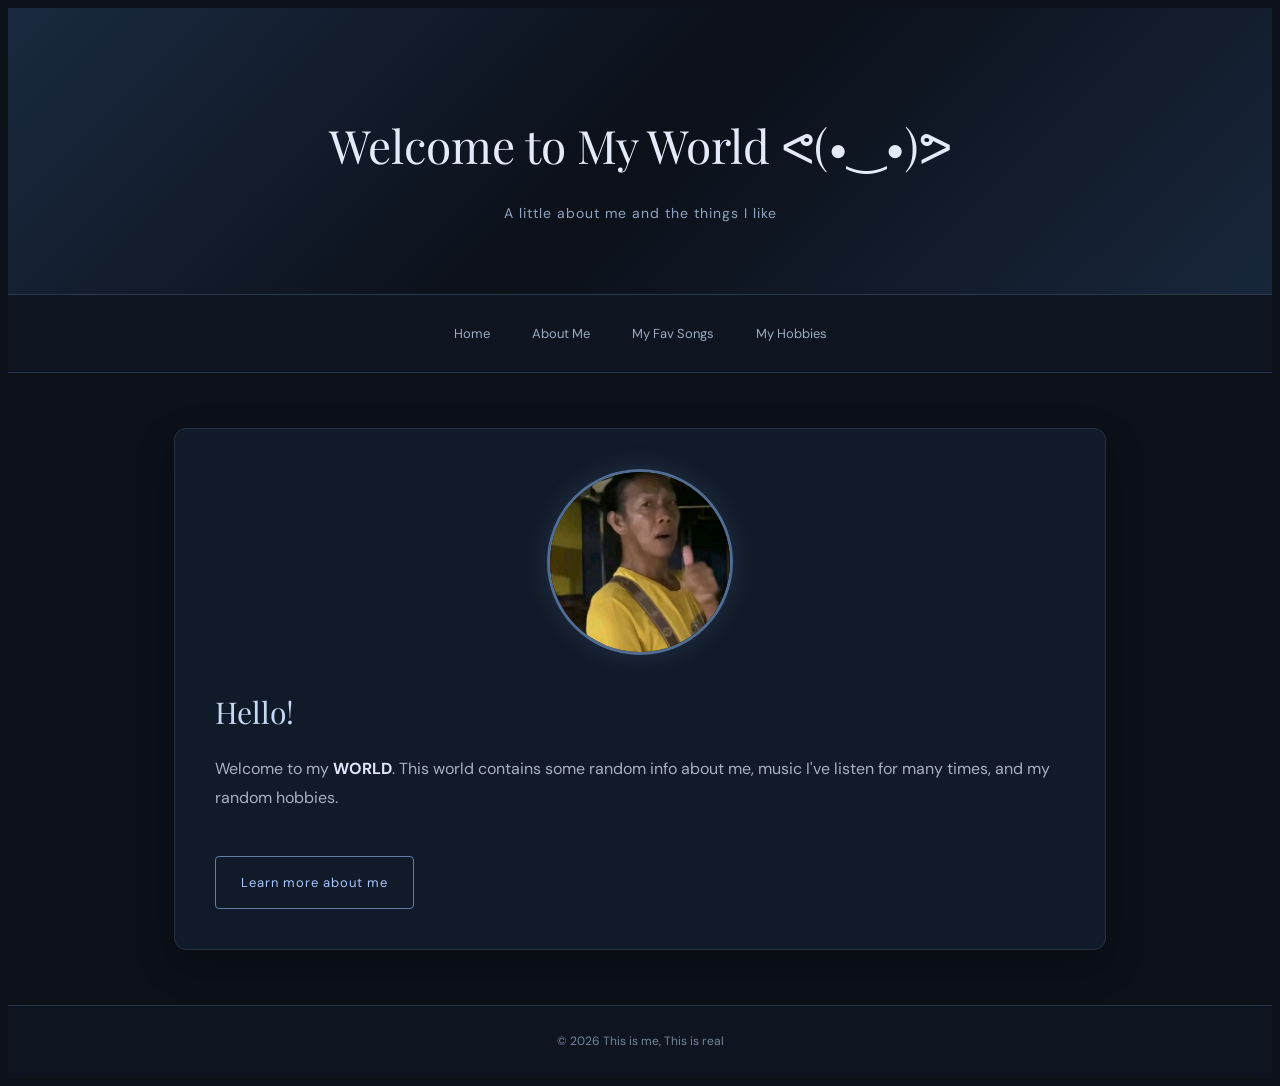
<file: index.html>
<!DOCTYPE html>
<html>
<head>
    <title>Home</title>
    <link rel="stylesheet" href="style.css">
</head>

<body>

<header>
    <h1>Welcome to My World ᕙ⁠(⁠⁠⁠•⁠⁠‿⁠⁠•⁠⁠⁠)⁠ᕗ</h1>
    <p>A little about me and the things I like</p>
</header>

<nav>
    <a href="index.html">Home</a>
    <a href="about.html">About Me</a>
    <a href="songs.html">My Fav Songs</a>
    <a href="hobby.html">My Hobbies</a>
</nav>

<main>
    <img src="images/profile.jpg" alt="My Picture" class="profile">

    <h2>Hello!</h2>

    <p>
        Welcome to my <b>WORLD</b>. This world contains
        some random info about me, music I've listen for many times, and my random hobbies.
    </p>

    <a href="about.html" class="song-button">Learn more about me</a>

</main>

<footer>
    <p>© 2026 This is me, This is real</p>
</footer>

</body>
</html>
</file>
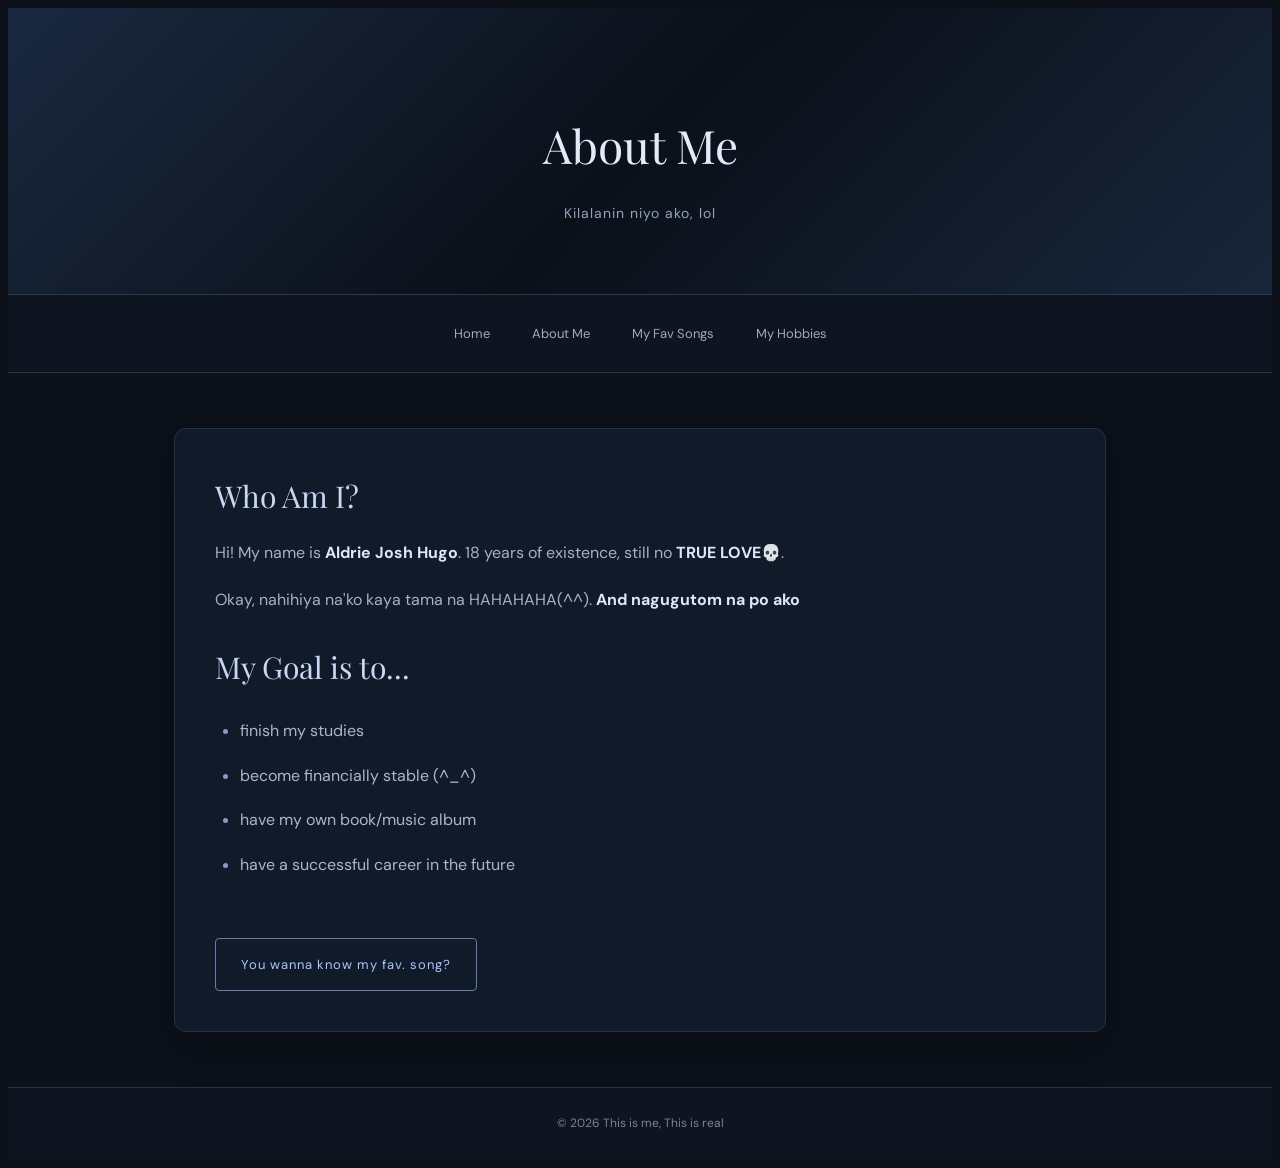
<file: about.html>
<!DOCTYPE html>
<html>
<head>
    <title>About Me</title>
    <link rel="stylesheet" href="style.css">
</head>

<body>

<header>
    <h1>About Me</h1>
    <p>Kilalanin niyo ako, lol</p>
</header>

<nav>
    <a href="index.html">Home</a>
    <a href="about.html">About Me</a>
    <a href="songs.html">My Fav Songs</a>
    <a href="hobby.html">My Hobbies</a>
</nav>

<main>

    <h2>Who Am I?</h2>

    <p>
        Hi! My name is <b>Aldrie Josh Hugo</b>. 18 years of existence, still no <b>TRUE LOVE&#128128;</b>.
    </p>

    <p>
        Okay, nahihiya na'ko kaya tama na HAHAHAHA(⁠^⁠^⁠). <b>And nagugutom na po ako</b>
    </p>

    <h2>My Goal is to...</h2>

    <ul>
        <li>finish my studies</li>
        <li>become financially stable (^⁠_⁠^)</li>
        <li>have my own book/music album</li>
        <li>have a successful career in the future</li>
    </ul>
	<a href="songs.html" class="song-button">You wanna know my fav. song?</a>


</main>

<footer>
    <p>© 2026 This is me, This is real</p>
</footer>

</body>
</html>
</file>
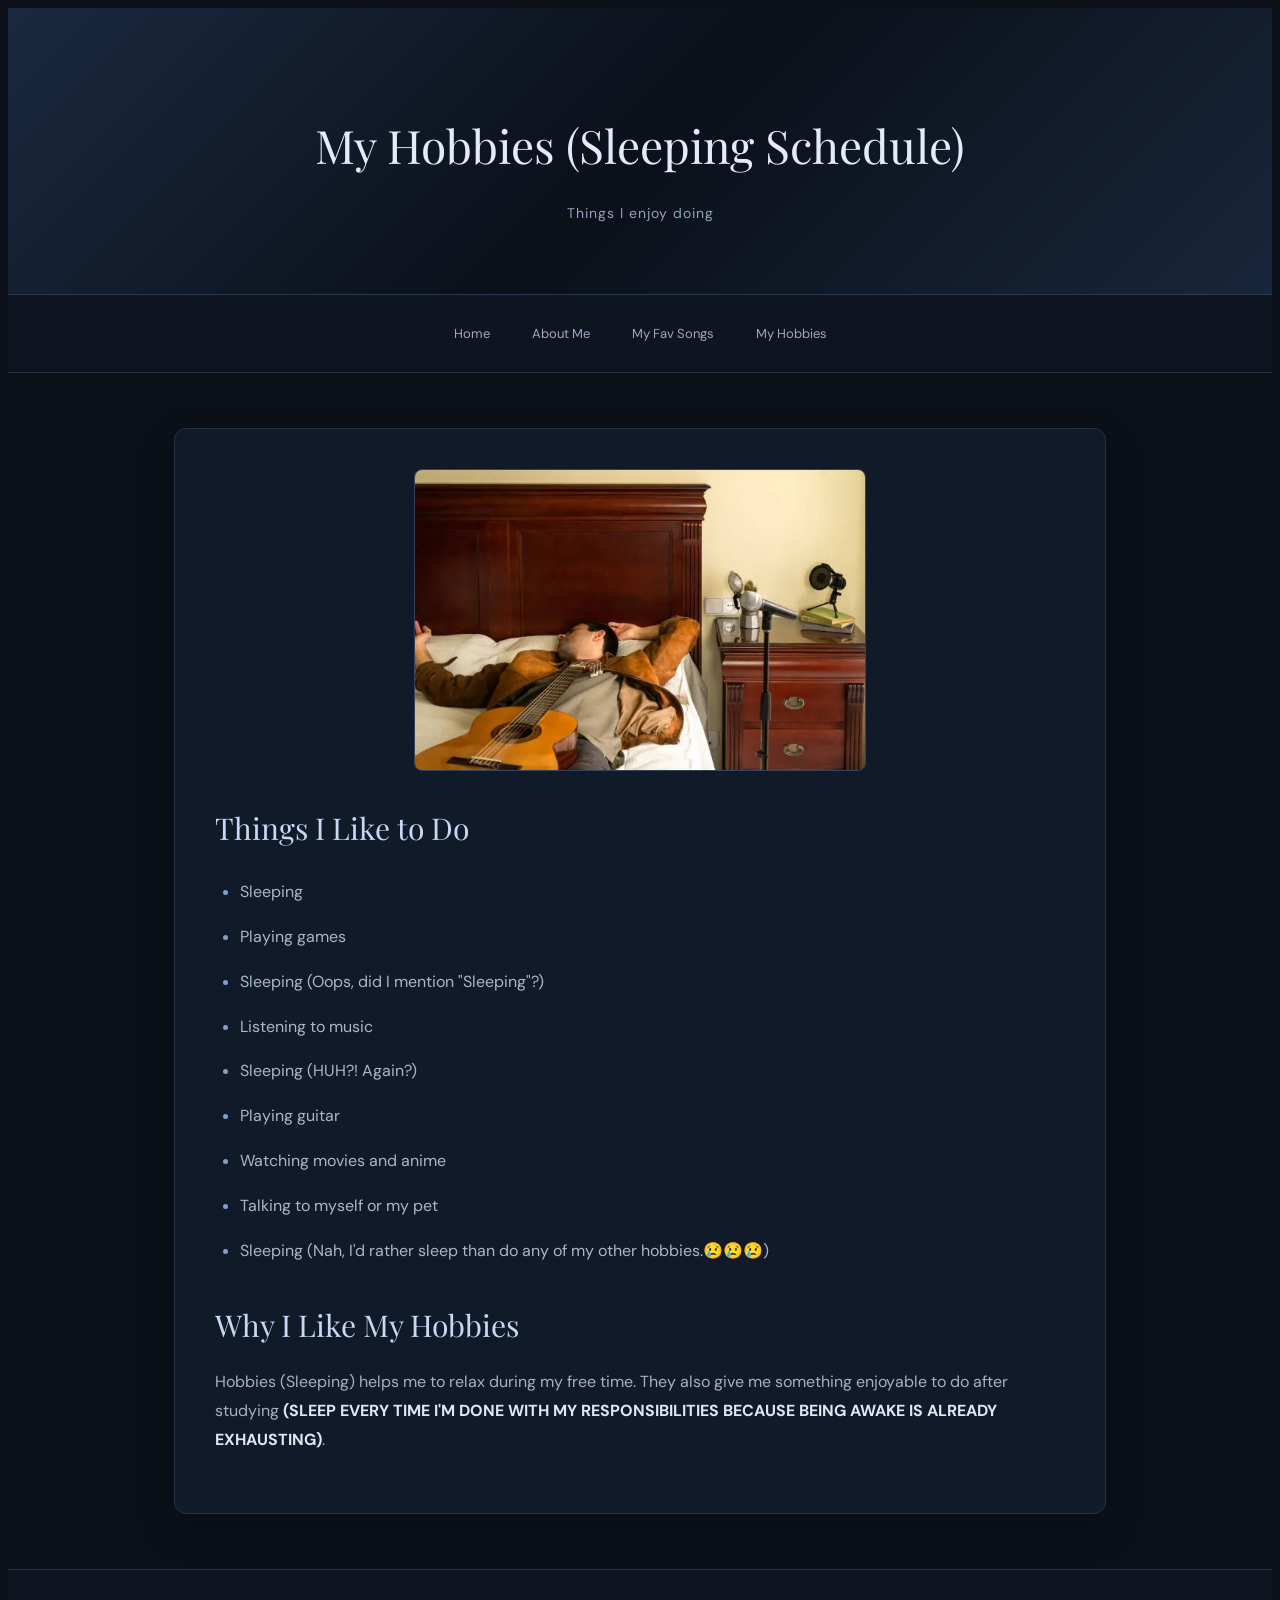
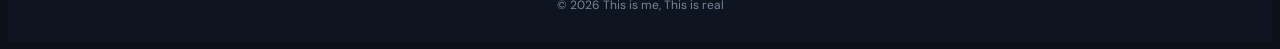
<file: hobby.html>
<!DOCTYPE html>
<html>
<head>
    <title>My Hobbies</title>
    <link rel="stylesheet" href="style.css">
</head>

<body>

<header>
    <h1>My Hobbies (Sleeping Schedule)</h1>
    <p>Things I enjoy doing</p>
</header>

<nav>
    <a href="index.html">Home</a>
    <a href="about.html">About Me</a>
    <a href="songs.html">My Fav Songs</a>
    <a href="hobby.html">My Hobbies</a>
</nav>

<main>

    <img src="images/hobby.jpg" alt="My Hobby" class="content-image">

    <h2>Things I Like to Do</h2>

    <ul>
	<li>Sleeping</li>
        <li>Playing games</li>
	<li>Sleeping (Oops, did I mention "Sleeping"?)</li>
        <li>Listening to music</li>
	<li>Sleeping (HUH?! Again?)</li>
        <li>Playing guitar</li>
        <li>Watching movies and anime</li>
        <li>Talking to myself or my pet</li>
	<li>Sleeping (Nah, I'd rather sleep than do any of my other hobbies.&#x1F622;&#x1F622;&#x1F622;) </li>
    </ul>

    <h2>Why I Like My Hobbies</h2>

    <p>
        Hobbies (Sleeping) helps me to relax during my free time. They also
        give me something enjoyable to do after studying <b>(SLEEP EVERY TIME I'M DONE WITH MY RESPONSIBILITIES BECAUSE BEING AWAKE IS ALREADY EXHAUSTING)</b>.
    </p>

</main>

<footer>
    <p>© 2026 This is me, This is real</p>
</footer>

</body>
</html>
</file>
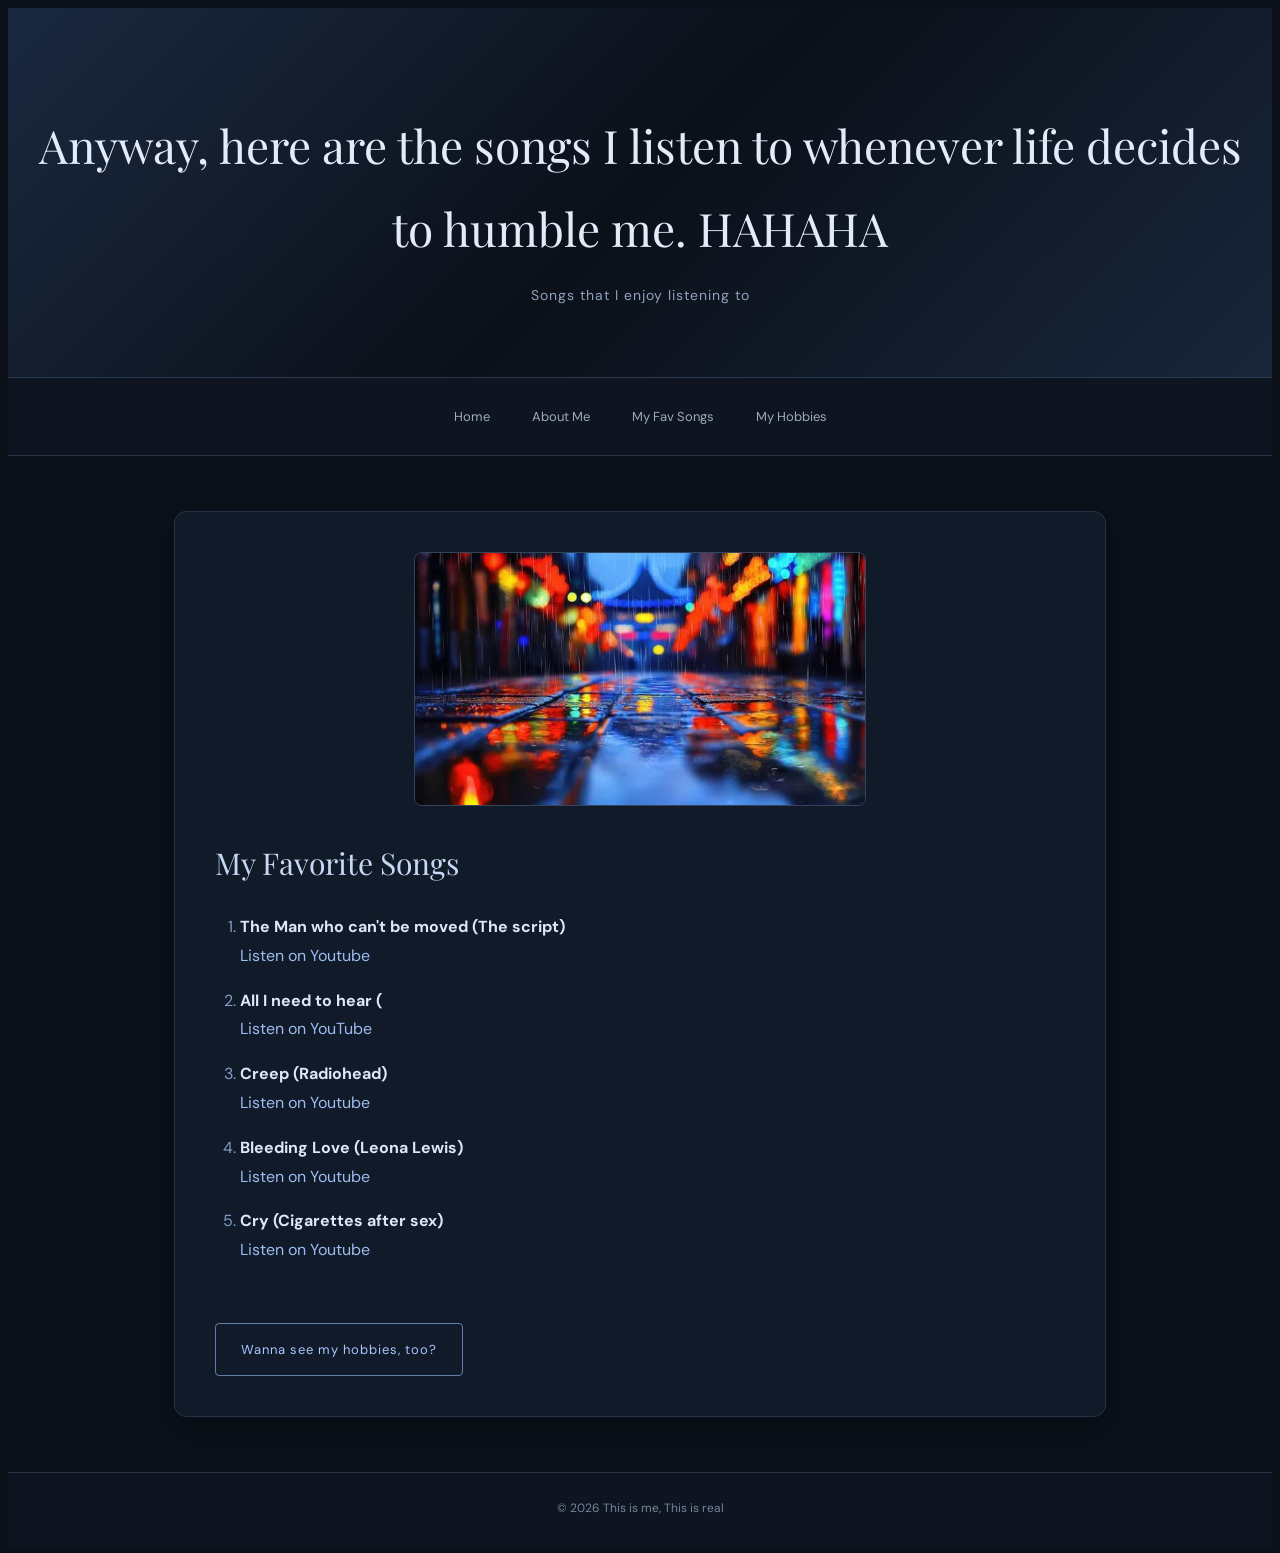
<file: songs.html>
<!DOCTYPE html>
<html>
<head>
    <title>My Favorite Songs</title>
    <link rel="stylesheet" href="style.css">
</head>

<body>

<header>
    <h1>Anyway, here are the songs I listen to whenever life decides to humble me. HAHAHA</h1>
    <p>Songs that I enjoy listening to</p>
</header>

<nav>
    <a href="index.html">Home</a>
    <a href="about.html">About Me</a>
    <a href="songs.html">My Fav Songs</a>
    <a href="hobby.html">My Hobbies</a>
</nav>

<main>

    <img src="images/music.jpg" alt="Listening to Music at Night" class="content-image">

    <h2>My Favorite Songs</h2>

    <ol>
        <li>
            <b>The Man who can't be moved (The script)</b><br>
            <a href= "https://youtu.be/gS9o1FAszdk" target="_blank">
                Listen on Youtube
            </a>
        </li>

        <li>
            <b>All I need to hear (</b><br>
            <a href="https://youtu.be/WYwHYGIgMwo"_blank">
                Listen on YouTube
            </a>
        </li>

	<li>
            <b>Creep (Radiohead)</b><br>
            <a href= "https://youtu.be/SLbSsv_2u4A" target="_blank">
                Listen on Youtube
            </a>
        </li>

	<li>
            <b>Bleeding Love (Leona Lewis)</b><br>
            <a href= "https://youtu.be/GyZRFl2QpUo" target="_blank">
                Listen on Youtube
            </a>
        </li>

	<li>
            <b>Cry (Cigarettes after sex)</b><br>
            <a href= "https://youtu.be/ozQd4AxOtLI" target="_blank">
                Listen on Youtube
            </a>
        </li>



    </ol>
	<a href="hobby.html" class="song-button">Wanna see my hobbies, too?</a>


</main>

<footer>
    <p>© 2026 This is me, This is real</p>
</footer>

</body>
</html>
</file>
<file: style.css>
@import url('https://fonts.googleapis.com/css2?family=DM+Sans:wght@400;500;600;700&family=Playfair+Display:ital,wght@0,400;0,600;1,400&display=swap');



{ margin: 0; padding: 0; box-sizing: border-box; }
html { scroll-behavior: smooth; }

body { background: #0b1019; color: #d6dce8; font-family: 'DM Sans', Arial, sans-serif; line-height: 1.8; min-height: 100vh; }



header { text-align: center; padding: 65px 20px 50px; background: linear-gradient(135deg, #1a2940, #0b1019, #18263b); border-bottom: 1px solid #293950; }

header h1 { font-family: 'Playfair Display', Georgia, serif; font-size: clamp(28px, 5vw, 46px); font-weight: 400; color: #e3ebfa; margin-bottom: 10px; }

header p { color: #91a2bd; font-size: 14px; letter-spacing: 1px; }



nav { display: flex; justify-content: center; align-items: center; flex-wrap: wrap; gap: 10px; padding: 18px; background: #0e1521; border-bottom: 1px solid #263348; }

nav a { color: #9baac0; text-decoration: none; font-size: 13px; padding: 9px 16px; border-radius: 5px; transition: 0.3s; }

nav a:hover { color: white; background: #263851; }



main { width: 90%; max-width: 850px; margin: 55px auto; padding: 40px; background: #111a28; border: 1px solid #253247; border-radius: 12px; box-shadow: 0 15px 40px rgba(0, 0, 0, 0.2); }

h2 { font-family: 'Playfair Display', Georgia, serif; font-weight: 400; font-size: 30px; color: #c7d8f4; margin: 25px 0 15px; }

main h2:first-child { margin-top: 0; }

p { color: #a6b1c3; margin-bottom: 18px; }

b { color: #dce7fb; }



.profile { display: block; width: 180px; height: 180px; object-fit: cover; border-radius: 50%; margin: 0 auto 30px; border: 3px solid #526c92; box-shadow: 0 0 25px rgba(106, 143, 198, 0.2); }



.content-image { display: block; width: 100%; max-width: 450px; max-height: 350px; object-fit: cover; margin: 0 auto 30px; border-radius: 8px; border: 1px solid #34445d; }



ul, ol { padding-left: 25px; margin: 15px 0 25px; }

li { color: #aab7cb; padding: 8px 0; }

li::marker { color: #829fc9; }



main a { color: #9dbcf0; text-decoration: none; transition: 0.3s; }

main a:hover { color: white; text-decoration: none; }



main a.song-button { display: inline-block; margin-top: 25px; padding: 14px 25px; background: transparent; border: 1px solid #627da8; color: #a9c6ff; font-family: 'DM Sans', sans-serif; font-size: 13px; letter-spacing: 1px; text-decoration: none; border-radius: 4px; transition: all 0.3s ease; }

main a.song-button:hover, main a.song-button:focus, main a.song-button:active, main a.song-button:visited { text-decoration: none; }

main a.song-button:hover { background: rgba(98, 125, 168, 0.15); border-color: #a9c6ff; color: #e0e8f7; box-shadow: 0 0 15px rgba(141, 168, 214, 0.2); transform: translateY(-3px); }



footer { text-align: center; padding: 25px 15px; background: #0e1521; border-top: 1px solid #263348; }

footer p { margin: 0; color: #75849b; font-size: 12px; }



@media screen and (max-width: 600px) { header { padding: 45px 15px 35px; }

header h1 {
    font-size: clamp(25px, 6vw, 36px);
    overflow-wrap: break-word;
}

nav {
    gap: 4px;
    padding: 12px 8px;
}

nav a {
    font-size: 12px;
    padding: 8px 10px;
}

main {
    width: 92%;
    margin: 30px auto;
    padding: 23px 18px;
}

h2 {
    font-size: 25px;
}

.profile {
    width: 145px;
    height: 145px;
}

.content-image {
    width: 100%;
    height: auto;
}

.button,
.song-button {
    max-width: 100%;
    overflow-wrap: break-word;
}
}



@media screen and (max-width: 400px) { header h1 { font-size: 25px; }

header p {
    font-size: 12px;
}

main {
    padding: 18px 14px;
}

nav a {
    font-size: 11px;
    padding: 7px 8px;
}

.song-button {
    padding: 12px 16px;
    font-size: 12px;
}
}
</file>
